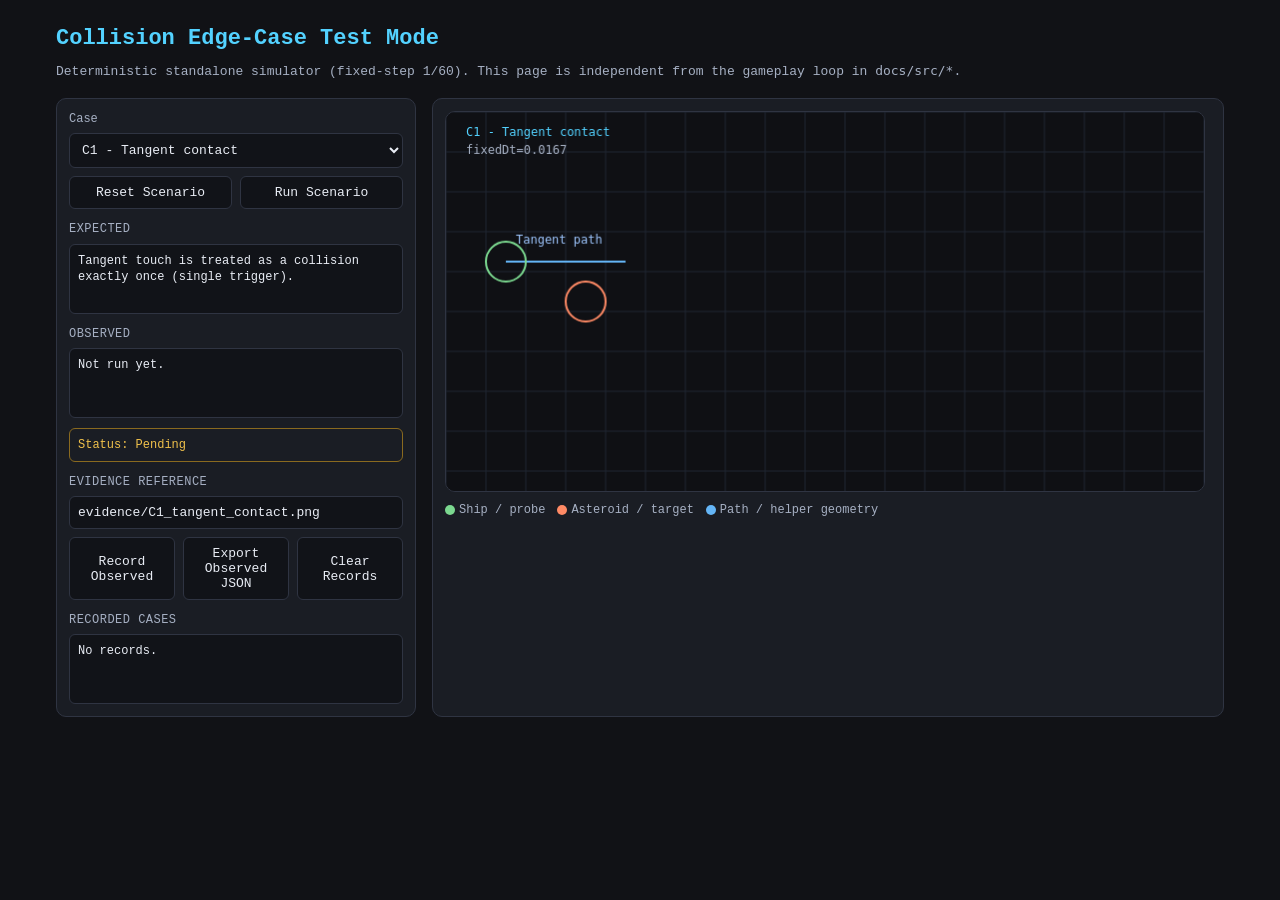
<file: docs/tests/collision/index.html>
<!DOCTYPE html>
<html lang="en">
<head>
  <meta charset="UTF-8">
  <meta name="viewport" content="width=device-width, initial-scale=1.0">
  <title>Collision Edge-Case Tests</title>
  <style>
    :root {
      color-scheme: dark;
      --bg: #111216;
      --panel: #1a1d24;
      --text: #e9edf5;
      --muted: #a6b0c3;
      --accent: #53d2ff;
      --good: #6dd66d;
      --bad: #ff6f6f;
      --pending: #f0c14b;
      --line: #2f3442;
    }

    * {
      box-sizing: border-box;
    }

    body {
      margin: 0;
      background: var(--bg);
      color: var(--text);
      font-family: "SFMono-Regular", Menlo, Monaco, Consolas, "Liberation Mono", monospace;
      line-height: 1.35;
    }

    .wrap {
      max-width: 1200px;
      margin: 24px auto;
      padding: 0 16px 32px;
    }

    h1 {
      margin: 0 0 8px;
      font-size: 22px;
      color: var(--accent);
    }

    .sub {
      margin: 0 0 18px;
      color: var(--muted);
      font-size: 13px;
    }

    .grid {
      display: grid;
      grid-template-columns: 360px 1fr;
      gap: 16px;
    }

    .panel {
      background: var(--panel);
      border: 1px solid var(--line);
      border-radius: 10px;
      padding: 12px;
    }

    label {
      display: block;
      font-size: 12px;
      color: var(--muted);
      margin-bottom: 6px;
    }

    select,
    input,
    button,
    textarea {
      width: 100%;
      background: #111318;
      color: var(--text);
      border: 1px solid var(--line);
      border-radius: 6px;
      padding: 8px;
      font-family: inherit;
      font-size: 13px;
    }

    textarea {
      min-height: 120px;
      resize: vertical;
    }

    button {
      cursor: pointer;
    }

    .btn-row {
      display: grid;
      grid-template-columns: 1fr 1fr;
      gap: 8px;
      margin-top: 8px;
    }

    .btn-row-3 {
      display: grid;
      grid-template-columns: 1fr 1fr 1fr;
      gap: 8px;
      margin-top: 8px;
    }

    .status {
      margin-top: 10px;
      padding: 8px;
      border-radius: 6px;
      border: 1px solid var(--line);
      font-size: 12px;
    }

    .status.pass {
      border-color: #2e7d32;
      color: var(--good);
    }

    .status.fail {
      border-color: #b82e2e;
      color: var(--bad);
    }

    .status.pending {
      border-color: #8a6a1f;
      color: var(--pending);
    }

    .block-title {
      margin: 12px 0 6px;
      font-size: 12px;
      color: var(--muted);
      text-transform: uppercase;
      letter-spacing: 0.04em;
    }

    .expected,
    .observed,
    .records {
      background: #111318;
      border: 1px solid var(--line);
      border-radius: 6px;
      padding: 8px;
      font-size: 12px;
      white-space: pre-wrap;
      min-height: 70px;
    }

    #simCanvas {
      width: 100%;
      max-width: 760px;
      height: auto;
      border: 1px solid var(--line);
      border-radius: 10px;
      background: #0f1014;
      display: block;
    }

    .legend {
      display: flex;
      gap: 12px;
      margin: 10px 0 0;
      font-size: 12px;
      color: var(--muted);
      flex-wrap: wrap;
    }

    .dot {
      display: inline-block;
      width: 10px;
      height: 10px;
      border-radius: 50%;
      margin-right: 4px;
      vertical-align: middle;
    }

    @media (max-width: 980px) {
      .grid {
        grid-template-columns: 1fr;
      }
    }
  </style>
</head>
<body>
  <div class="wrap">
    <h1>Collision Edge-Case Test Mode</h1>
    <p class="sub">Deterministic standalone simulator (fixed-step 1/60). This page is independent from the gameplay loop in <code>docs/src/*</code>.</p>

    <div class="grid">
      <section class="panel">
        <label for="caseSelect">Case</label>
        <select id="caseSelect"></select>

        <div class="btn-row">
          <button id="resetBtn" type="button">Reset Scenario</button>
          <button id="runBtn" type="button">Run Scenario</button>
        </div>

        <div class="block-title">Expected</div>
        <div id="expectedText" class="expected">Select a case.</div>

        <div class="block-title">Observed</div>
        <div id="observedText" class="observed">Not run yet.</div>

        <div id="statusBox" class="status pending">Status: Pending</div>

        <div class="block-title">Evidence Reference</div>
        <input id="evidenceRef" type="text" placeholder="evidence/C1_tangent_contact.png">

        <div class="btn-row-3">
          <button id="recordBtn" type="button">Record Observed</button>
          <button id="exportBtn" type="button">Export Observed JSON</button>
          <button id="clearBtn" type="button">Clear Records</button>
        </div>

        <div class="block-title">Recorded Cases</div>
        <div id="recordsBox" class="records">No records.</div>
      </section>

      <section class="panel">
        <canvas id="simCanvas" width="760" height="380" aria-label="Collision test canvas"></canvas>
        <div class="legend">
          <span><span class="dot" style="background:#7bd88f"></span>Ship / probe</span>
          <span><span class="dot" style="background:#ff8a65"></span>Asteroid / target</span>
          <span><span class="dot" style="background:#64b5f6"></span>Path / helper geometry</span>
        </div>
      </section>
    </div>
  </div>

  <script>
    (function () {
      var FIXED_DT = 1 / 60;
      var WORLD = { width: 760, height: 380 };

      function clone(obj) {
        return JSON.parse(JSON.stringify(obj));
      }

      function distance(ax, ay, bx, by) {
        var dx = bx - ax;
        var dy = by - ay;
        return Math.sqrt(dx * dx + dy * dy);
      }

      function circleCollision(a, b) {
        return distance(a.x, a.y, b.x, b.y) <= (a.r + b.r);
      }

      function pointInTriangle(px, py, tri) {
        var ax = tri[0].x, ay = tri[0].y;
        var bx = tri[1].x, by = tri[1].y;
        var cx = tri[2].x, cy = tri[2].y;

        var v0x = cx - ax;
        var v0y = cy - ay;
        var v1x = bx - ax;
        var v1y = by - ay;
        var v2x = px - ax;
        var v2y = py - ay;

        var dot00 = v0x * v0x + v0y * v0y;
        var dot01 = v0x * v1x + v0y * v1y;
        var dot02 = v0x * v2x + v0y * v2y;
        var dot11 = v1x * v1x + v1y * v1y;
        var dot12 = v1x * v2x + v1y * v2y;

        var inv = 1 / (dot00 * dot11 - dot01 * dot01);
        var u = (dot11 * dot02 - dot01 * dot12) * inv;
        var v = (dot00 * dot12 - dot01 * dot02) * inv;

        return u >= 0 && v >= 0 && (u + v) <= 1;
      }

      function distPointToSegment(px, py, ax, ay, bx, by) {
        var abx = bx - ax;
        var aby = by - ay;
        var ab2 = abx * abx + aby * aby;
        var t = 0;
        if (ab2 > 0) {
          t = ((px - ax) * abx + (py - ay) * aby) / ab2;
          t = Math.max(0, Math.min(1, t));
        }
        var cx = ax + abx * t;
        var cy = ay + aby * t;
        return distance(px, py, cx, cy);
      }

      function segmentCircleCollision(ax, ay, bx, by, circle) {
        return distPointToSegment(circle.x, circle.y, ax, ay, bx, by) <= circle.r;
      }

      function sweptCircleCollision(start, end, radius, target) {
        var expanded = { x: target.x, y: target.y, r: target.r + radius };
        return segmentCircleCollision(start.x, start.y, end.x, end.y, expanded);
      }

      function wrappedCircleCollision(a, b, worldWidth, worldHeight) {
        var dx = Math.abs(a.x - b.x);
        var dy = Math.abs(a.y - b.y);
        dx = Math.min(dx, worldWidth - dx);
        dy = Math.min(dy, worldHeight - dy);
        return Math.sqrt(dx * dx + dy * dy) <= (a.r + b.r);
      }

      function drawCircle(ctx, c, color) {
        ctx.beginPath();
        ctx.arc(c.x, c.y, c.r, 0, Math.PI * 2);
        ctx.strokeStyle = color;
        ctx.lineWidth = 2;
        ctx.stroke();
      }

      function drawLine(ctx, a, b, color) {
        ctx.beginPath();
        ctx.moveTo(a.x, a.y);
        ctx.lineTo(b.x, b.y);
        ctx.strokeStyle = color;
        ctx.lineWidth = 2;
        ctx.stroke();
      }

      function drawLabel(ctx, text, x, y, color) {
        ctx.fillStyle = color || "#d7dfef";
        ctx.font = "12px monospace";
        ctx.fillText(text, x, y);
      }

      var CASES = [
        {
          id: "C1",
          name: "Tangent contact",
          expected: "Tangent touch is treated as a collision exactly once (single trigger).",
          evidenceDefault: "evidence/C1_tangent_contact.png",
          setup: function () {
            return {
              ship: { x: 60, y: 150, r: 20, vx: 2 },
              asteroid: { x: 140, y: 190, r: 20 },
              frames: 60,
              pathStart: { x: 60, y: 150 },
              pathEnd: { x: 180, y: 150 }
            };
          },
          run: function (state) {
            var hitFrames = [];
            for (var i = 0; i < state.frames; i++) {
              state.ship.x += state.ship.vx;
              if (circleCollision(state.ship, state.asteroid)) {
                hitFrames.push(i);
              }
            }
            var pass = hitFrames.length === 1;
            return {
              pass: pass,
              observed: "hitCount=" + hitFrames.length + ", hitFrames=" + JSON.stringify(hitFrames)
            };
          },
          draw: function (ctx, state, result) {
            drawLine(ctx, state.pathStart, state.pathEnd, "#64b5f6");
            drawCircle(ctx, state.asteroid, "#ff8a65");
            drawCircle(ctx, state.ship, "#7bd88f");
            drawLabel(ctx, "Tangent path", 70, 132, "#9fc7ff");
            if (result) drawLabel(ctx, result.observed, 20, 340, "#d7dfef");
          }
        },
        {
          id: "C2",
          name: "High-speed tunneling",
          expected: "Naive end-position check may miss; swept collision check must detect hit.",
          evidenceDefault: "evidence/C2_high_speed_tunneling.png",
          setup: function () {
            return {
              start: { x: 40, y: 110, r: 5 },
              end: { x: 260, y: 110, r: 5 },
              target: { x: 150, y: 110, r: 20 }
            };
          },
          run: function (state) {
            var naiveHit = circleCollision(state.end, state.target);
            var sweptHit = sweptCircleCollision(state.start, state.end, state.start.r, state.target);
            var pass = (!naiveHit) && sweptHit;
            return {
              pass: pass,
              observed: "naiveHit=" + naiveHit + ", sweptHit=" + sweptHit
            };
          },
          draw: function (ctx, state, result) {
            drawLine(ctx, state.start, state.end, "#64b5f6");
            drawCircle(ctx, state.target, "#ff8a65");
            drawCircle(ctx, state.start, "#7bd88f");
            drawCircle(ctx, state.end, "#7bd88f");
            if (state.probe) {
              drawCircle(ctx, state.probe, "#53d2ff");
              drawLabel(ctx, "Probe", state.probe.x - 14, state.probe.y + 20, "#53d2ff");
            }
            drawLabel(ctx, "Start", state.start.x - 16, state.start.y - 12, "#7bd88f");
            drawLabel(ctx, "End", state.end.x - 10, state.end.y - 12, "#7bd88f");
            if (result) drawLabel(ctx, result.observed, 20, 340, "#d7dfef");
          }
        },
        {
          id: "C3",
          name: "Spawn-overlap",
          expected: "Overlap at spawn is detected immediately at frame 0.",
          evidenceDefault: "evidence/C3_spawn_overlap.png",
          setup: function () {
            return {
              ship: { x: 220, y: 180, r: 18 },
              spawned: { x: 232, y: 180, r: 18 }
            };
          },
          run: function (state) {
            var immediate = circleCollision(state.ship, state.spawned);
            return {
              pass: immediate,
              observed: "immediateCollision=" + immediate + " (frame=0)"
            };
          },
          draw: function (ctx, state, result) {
            drawCircle(ctx, state.ship, "#7bd88f");
            drawCircle(ctx, state.spawned, "#ff8a65");
            drawLabel(ctx, "spawn point", 246, 180, "#ff8a65");
            if (result) drawLabel(ctx, result.observed, 20, 340, "#d7dfef");
          }
        },
        {
          id: "C4",
          name: "Vertex/corner contact",
          expected: "Corner-only contact still counts as collision.",
          evidenceDefault: "evidence/C4_vertex_corner_contact.png",
          setup: function () {
            return {
              tri: [
                { x: 300, y: 80 },
                { x: 380, y: 230 },
                { x: 220, y: 230 }
              ],
              probe: { x: 285, y: 92, r: 20 }
            };
          },
          run: function (state) {
            var tri = state.tri;
            var p = state.probe;
            var centerIn = pointInTriangle(p.x, p.y, tri);

            var edgeHit = segmentCircleCollision(tri[0].x, tri[0].y, tri[1].x, tri[1].y, p) ||
              segmentCircleCollision(tri[1].x, tri[1].y, tri[2].x, tri[2].y, p) ||
              segmentCircleCollision(tri[2].x, tri[2].y, tri[0].x, tri[0].y, p);

            var vertexHit = distance(p.x, p.y, tri[0].x, tri[0].y) <= p.r ||
              distance(p.x, p.y, tri[1].x, tri[1].y) <= p.r ||
              distance(p.x, p.y, tri[2].x, tri[2].y) <= p.r;

            var collision = centerIn || edgeHit || vertexHit;
            return {
              pass: collision && vertexHit,
              observed: "collision=" + collision + ", centerIn=" + centerIn + ", edgeHit=" + edgeHit + ", vertexHit=" + vertexHit
            };
          },
          draw: function (ctx, state, result) {
            var tri = state.tri;
            ctx.beginPath();
            ctx.moveTo(tri[0].x, tri[0].y);
            ctx.lineTo(tri[1].x, tri[1].y);
            ctx.lineTo(tri[2].x, tri[2].y);
            ctx.closePath();
            ctx.strokeStyle = "#ff8a65";
            ctx.lineWidth = 2;
            ctx.stroke();
            drawCircle(ctx, state.probe, "#7bd88f");
            drawLabel(ctx, "corner contact probe", 244, 66, "#9fc7ff");
            if (result) drawLabel(ctx, result.observed, 20, 340, "#d7dfef");
          }
        },
        {
          id: "C5",
          name: "Multi-collision same frame",
          expected: "Multiple collision candidates in one frame resolve to a single damage event.",
          evidenceDefault: "evidence/C5_multi_collision_same_frame.png",
          setup: function () {
            return {
              ship: { x: 260, y: 180, r: 16 },
              asteroids: [
                { x: 260, y: 180, r: 16 },
                { x: 274, y: 180, r: 16 }
              ]
            };
          },
          run: function (state) {
            var candidates = 0;
            for (var i = 0; i < state.asteroids.length; i++) {
              if (circleCollision(state.ship, state.asteroids[i])) {
                candidates++;
              }
            }

            var resolvedEvents = 0;
            var frameCollisionGate = 0;
            for (var j = 0; j < candidates; j++) {
              if (frameCollisionGate === 0) {
                resolvedEvents++;
                frameCollisionGate = 1;
              }
            }

            return {
              pass: candidates === 2 && resolvedEvents === 1,
              observed: "candidates=" + candidates + ", resolvedEvents=" + resolvedEvents
            };
          },
          draw: function (ctx, state, result) {
            drawCircle(ctx, state.ship, "#7bd88f");
            drawCircle(ctx, state.asteroids[0], "#ff8a65");
            drawCircle(ctx, state.asteroids[1], "#ff8a65");
            drawLabel(ctx, "same-frame overlap cluster", 228, 150, "#9fc7ff");
            if (result) drawLabel(ctx, result.observed, 20, 340, "#d7dfef");
          }
        },
        {
          id: "C6",
          name: "Screen-wrap boundary",
          expected: "Collision is detected across wrapped world boundary.",
          evidenceDefault: "evidence/C6_screen_wrap_boundary.png",
          setup: function () {
            return {
              a: { x: 750, y: 170, r: 14 },
              b: { x: 8, y: 170, r: 14 },
              world: { w: WORLD.width, h: WORLD.height }
            };
          },
          run: function (state) {
            var direct = circleCollision(state.a, state.b);
            var wrapped = wrappedCircleCollision(state.a, state.b, state.world.w, state.world.h);
            return {
              pass: (!direct) && wrapped,
              observed: "directCollision=" + direct + ", wrappedCollision=" + wrapped
            };
          },
          draw: function (ctx, state, result) {
            ctx.strokeStyle = "#2f3442";
            ctx.strokeRect(1, 1, WORLD.width - 2, WORLD.height - 2);
            drawCircle(ctx, state.a, "#7bd88f");
            drawCircle(ctx, state.b, "#ff8a65");
            drawLabel(ctx, "right edge", 690, 150, "#9fc7ff");
            drawLabel(ctx, "left edge", 14, 150, "#9fc7ff");
            if (result) drawLabel(ctx, result.observed, 20, 340, "#d7dfef");
          }
        },
        {
          id: "C7",
          name: "Asteroid split immediate collision",
          expected: "Split children overlap may occur, but same-frame immediate damage is suppressed by guard logic.",
          evidenceDefault: "evidence/C7_split_immediate_collision.png",
          setup: function () {
            return {
              ship: { x: 380, y: 180, r: 16 },
              splitChildren: [
                { x: 388, y: 180, r: 12 },
                { x: 372, y: 180, r: 12 }
              ],
              guardFrames: 1
            };
          },
          run: function (state) {
            var overlap = false;
            for (var i = 0; i < state.splitChildren.length; i++) {
              if (circleCollision(state.ship, state.splitChildren[i])) {
                overlap = true;
              }
            }

            var sameFrameDamageEvents = 0;
            var currentFrame = 0;
            if (overlap && currentFrame >= state.guardFrames) {
              sameFrameDamageEvents = 1;
            }

            return {
              pass: overlap && sameFrameDamageEvents === 0,
              observed: "overlapAtSplit=" + overlap + ", sameFrameDamageEvents=" + sameFrameDamageEvents
            };
          },
          draw: function (ctx, state, result) {
            drawCircle(ctx, state.ship, "#7bd88f");
            drawCircle(ctx, state.splitChildren[0], "#ff8a65");
            drawCircle(ctx, state.splitChildren[1], "#ff8a65");
            drawLabel(ctx, "split frame guard", 336, 146, "#9fc7ff");
            if (result) drawLabel(ctx, result.observed, 20, 340, "#d7dfef");
          }
        },
        {
          id: "C8",
          name: "Floating-point jitter / repeated triggers",
          expected: "Jitter does not cause repeated damage triggers every frame.",
          evidenceDefault: "evidence/C8_floating_point_jitter.png",
          setup: function () {
            return {
              anchor: { x: 220, y: 200, r: 20 },
              probe: { x: 180, y: 200, r: 20 },
              frames: 120,
              jitter: 0.002
            };
          },
          run: function (state) {
            var sumR = state.anchor.r + state.probe.r;
            var naiveTriggers = 0;
            var stableTriggers = 0;
            var retriggerCooldown = 0;

            for (var i = 0; i < state.frames; i++) {
              var offset = (i % 2 === 0) ? -state.jitter : state.jitter;
              var dist = sumR + offset;

              if (dist <= sumR) {
                naiveTriggers++;
              }

              if (retriggerCooldown > 0) {
                retriggerCooldown--;
              }

              if (dist <= sumR - 0.001 && retriggerCooldown === 0) {
                stableTriggers++;
                retriggerCooldown = 120;
              }
            }

            return {
              pass: naiveTriggers > 1 && stableTriggers === 1,
              observed: "naiveTriggers=" + naiveTriggers + ", stableTriggers=" + stableTriggers
            };
          },
          draw: function (ctx, state, result) {
            drawCircle(ctx, state.anchor, "#ff8a65");
            drawCircle(ctx, state.probe, "#7bd88f");
            drawLine(ctx, { x: 180, y: 160 }, { x: 260, y: 160 }, "#64b5f6");
            drawLabel(ctx, "jitter around tangent threshold", 152, 146, "#9fc7ff");
            if (result) drawLabel(ctx, result.observed, 20, 340, "#d7dfef");
          }
        }
      ];

      var caseSelect = document.getElementById("caseSelect");
      var expectedText = document.getElementById("expectedText");
      var observedText = document.getElementById("observedText");
      var statusBox = document.getElementById("statusBox");
      var evidenceRef = document.getElementById("evidenceRef");
      var recordsBox = document.getElementById("recordsBox");
      var runBtn = document.getElementById("runBtn");
      var resetBtn = document.getElementById("resetBtn");
      var recordBtn = document.getElementById("recordBtn");
      var exportBtn = document.getElementById("exportBtn");
      var clearBtn = document.getElementById("clearBtn");

      var canvas = document.getElementById("simCanvas");
      var ctx = canvas.getContext("2d");

      var currentCase = null;
      var currentState = null;
      var currentResult = null;
      var observedRecords = {};
      var ANIMATION_DURATION_MS = 1800;
      var animationState = {
        active: false,
        progress: 0,
        startedAt: 0
      };
      var animationHandle = null;

      function getCaseById(id) {
        for (var i = 0; i < CASES.length; i++) {
          if (CASES[i].id === id) return CASES[i];
        }
        return CASES[0];
      }

      function setStatus(mode, text) {
        statusBox.className = "status " + mode;
        statusBox.textContent = text;
      }

      function updateRecordsBox() {
        var keys = Object.keys(observedRecords);
        if (keys.length === 0) {
          recordsBox.textContent = "No records.";
          return;
        }
        var lines = [];
        for (var i = 0; i < keys.length; i++) {
          var r = observedRecords[keys[i]];
          lines.push(
            r.caseId + " | " + (r.pass ? "PASS" : "FAIL") + " | " +
            r.evidence + " | " + r.observed
          );
        }
        recordsBox.textContent = lines.join("\n");
      }

      function stopAnimation() {
        if (animationHandle !== null) {
          cancelAnimationFrame(animationHandle);
          animationHandle = null;
        }
        animationState.active = false;
        runBtn.disabled = false;
        runBtn.textContent = "Run Scenario";
      }

      function resetScenario() {
        stopAnimation();
        animationState.progress = 0;
        currentState = currentCase.setup();
        currentResult = null;
        observedText.textContent = "Not run yet.";
        expectedText.textContent = currentCase.expected;
        evidenceRef.value = currentCase.evidenceDefault;
        setStatus("pending", "Status: Pending");
        render();
      }

      function runScenario() {
        var runState = clone(currentState);
        currentResult = currentCase.run(runState);
        observedText.textContent = currentResult.observed;
        if (currentResult.pass) {
          setStatus("pass", "Status: PASS");
        } else {
          setStatus("fail", "Status: FAIL");
        }
        startAnimation();
      }

      function recordObserved() {
        if (!currentResult) {
          setStatus("pending", "Status: Pending (run scenario first)");
          return;
        }
        observedRecords[currentCase.id] = {
          caseId: currentCase.id,
          caseName: currentCase.name,
          expected: currentCase.expected,
          observed: currentResult.observed,
          pass: !!currentResult.pass,
          evidence: evidenceRef.value || currentCase.evidenceDefault,
          fixedDt: FIXED_DT,
          recordedAt: new Date().toISOString()
        };
        updateRecordsBox();
      }

      function exportObserved() {
        var keys = Object.keys(observedRecords);
        var records = [];
        for (var i = 0; i < keys.length; i++) {
          records.push(observedRecords[keys[i]]);
        }
        var payload = {
          generatedAt: new Date().toISOString(),
          fixedDt: FIXED_DT,
          count: records.length,
          records: records
        };
        var stamp = new Date().toISOString().replace(/[:.]/g, "-");
        var name = "collision_observed_" + stamp + ".json";
        var blob = new Blob([JSON.stringify(payload, null, 2)], { type: "application/json" });
        var url = URL.createObjectURL(blob);
        var a = document.createElement("a");
        a.href = url;
        a.download = name;
        document.body.appendChild(a);
        a.click();
        a.remove();
        URL.revokeObjectURL(url);
      }

      function clearRecords() {
        observedRecords = {};
        updateRecordsBox();
      }

      function getAnimatedState(baseState, progress) {
        var t = Math.max(0, Math.min(1, progress));
        var s = clone(baseState);
        var smooth = t * t * (3 - 2 * t);

        if (currentCase.id === "C1") {
          s.ship.x = s.pathStart.x + (s.pathEnd.x - s.pathStart.x) * smooth;
        } else if (currentCase.id === "C2") {
          s.probe = {
            x: s.start.x + (s.end.x - s.start.x) * smooth,
            y: s.start.y + (s.end.y - s.start.y) * smooth,
            r: s.start.r
          };
        } else if (currentCase.id === "C3") {
          var finalOffset = 12;
          var startOffset = 90;
          var offset = startOffset + (finalOffset - startOffset) * smooth;
          s.spawned.x = s.ship.x + offset;
        } else if (currentCase.id === "C4") {
          var startProbe = { x: 250, y: 70 };
          s.probe.x = startProbe.x + (s.probe.x - startProbe.x) * smooth;
          s.probe.y = startProbe.y + (s.probe.y - startProbe.y) * smooth;
        } else if (currentCase.id === "C5") {
          var shipStartX = 220;
          s.ship.x = shipStartX + (s.ship.x - shipStartX) * smooth;
        } else if (currentCase.id === "C6") {
          var rawX = 730 + 70 * smooth;
          s.a.x = ((rawX % WORLD.width) + WORLD.width) % WORLD.width;
        } else if (currentCase.id === "C7") {
          var target0 = clone(s.splitChildren[0]);
          var target1 = clone(s.splitChildren[1]);
          if (smooth < 0.45) {
            s.splitChildren[0].x = s.ship.x;
            s.splitChildren[0].y = s.ship.y;
            s.splitChildren[1].x = s.ship.x;
            s.splitChildren[1].y = s.ship.y;
          } else {
            var splitT = (smooth - 0.45) / 0.55;
            s.splitChildren[0].x = s.ship.x + (target0.x - s.ship.x) * splitT;
            s.splitChildren[0].y = s.ship.y + (target0.y - s.ship.y) * splitT;
            s.splitChildren[1].x = s.ship.x + (target1.x - s.ship.x) * splitT;
            s.splitChildren[1].y = s.ship.y + (target1.y - s.ship.y) * splitT;
          }
        } else if (currentCase.id === "C8") {
          var amp = 4;
          var phase = Math.sin(smooth * Math.PI * 10);
          s.probe.x = s.anchor.x - (s.anchor.r + s.probe.r + amp * phase);
        }

        return s;
      }

      function animateFrame(now) {
        if (!animationState.active) {
          return;
        }
        var elapsed = now - animationState.startedAt;
        animationState.progress = Math.min(1, elapsed / ANIMATION_DURATION_MS);
        render();

        if (animationState.progress < 1) {
          animationHandle = requestAnimationFrame(animateFrame);
        } else {
          stopAnimation();
          animationState.progress = 1;
          render();
        }
      }

      function startAnimation() {
        stopAnimation();
        animationState.active = true;
        animationState.progress = 0;
        animationState.startedAt = performance.now();
        runBtn.disabled = true;
        runBtn.textContent = "Running...";
        animationHandle = requestAnimationFrame(animateFrame);
      }

      function render() {
        ctx.clearRect(0, 0, canvas.width, canvas.height);
        ctx.fillStyle = "#0f1014";
        ctx.fillRect(0, 0, canvas.width, canvas.height);

        ctx.strokeStyle = "#202633";
        for (var x = 0; x <= canvas.width; x += 40) {
          ctx.beginPath();
          ctx.moveTo(x, 0);
          ctx.lineTo(x, canvas.height);
          ctx.stroke();
        }
        for (var y = 0; y <= canvas.height; y += 40) {
          ctx.beginPath();
          ctx.moveTo(0, y);
          ctx.lineTo(canvas.width, y);
          ctx.stroke();
        }

        var drawState = clone(currentState);
        if (animationState.active || animationState.progress > 0) {
          drawState = getAnimatedState(currentState, animationState.progress);
        }

        currentCase.draw(ctx, drawState, currentResult);

        drawLabel(ctx, currentCase.id + " - " + currentCase.name, 20, 24, "#53d2ff");
        drawLabel(ctx, "fixedDt=" + FIXED_DT.toFixed(4), 20, 42, "#a6b0c3");
        if (animationState.active) {
          drawLabel(ctx, "animating: " + Math.round(animationState.progress * 100) + "%", 20, 60, "#f0c14b");
        }
      }

      function init() {
        for (var i = 0; i < CASES.length; i++) {
          var option = document.createElement("option");
          option.value = CASES[i].id;
          option.textContent = CASES[i].id + " - " + CASES[i].name;
          caseSelect.appendChild(option);
        }

        currentCase = CASES[0];
        resetScenario();
        updateRecordsBox();

        caseSelect.addEventListener("change", function () {
          currentCase = getCaseById(caseSelect.value);
          resetScenario();
        });

        resetBtn.addEventListener("click", resetScenario);
        runBtn.addEventListener("click", runScenario);
        recordBtn.addEventListener("click", recordObserved);
        exportBtn.addEventListener("click", exportObserved);
        clearBtn.addEventListener("click", clearRecords);
      }

      init();
    })();
  </script>
</body>
</html>
</file>
